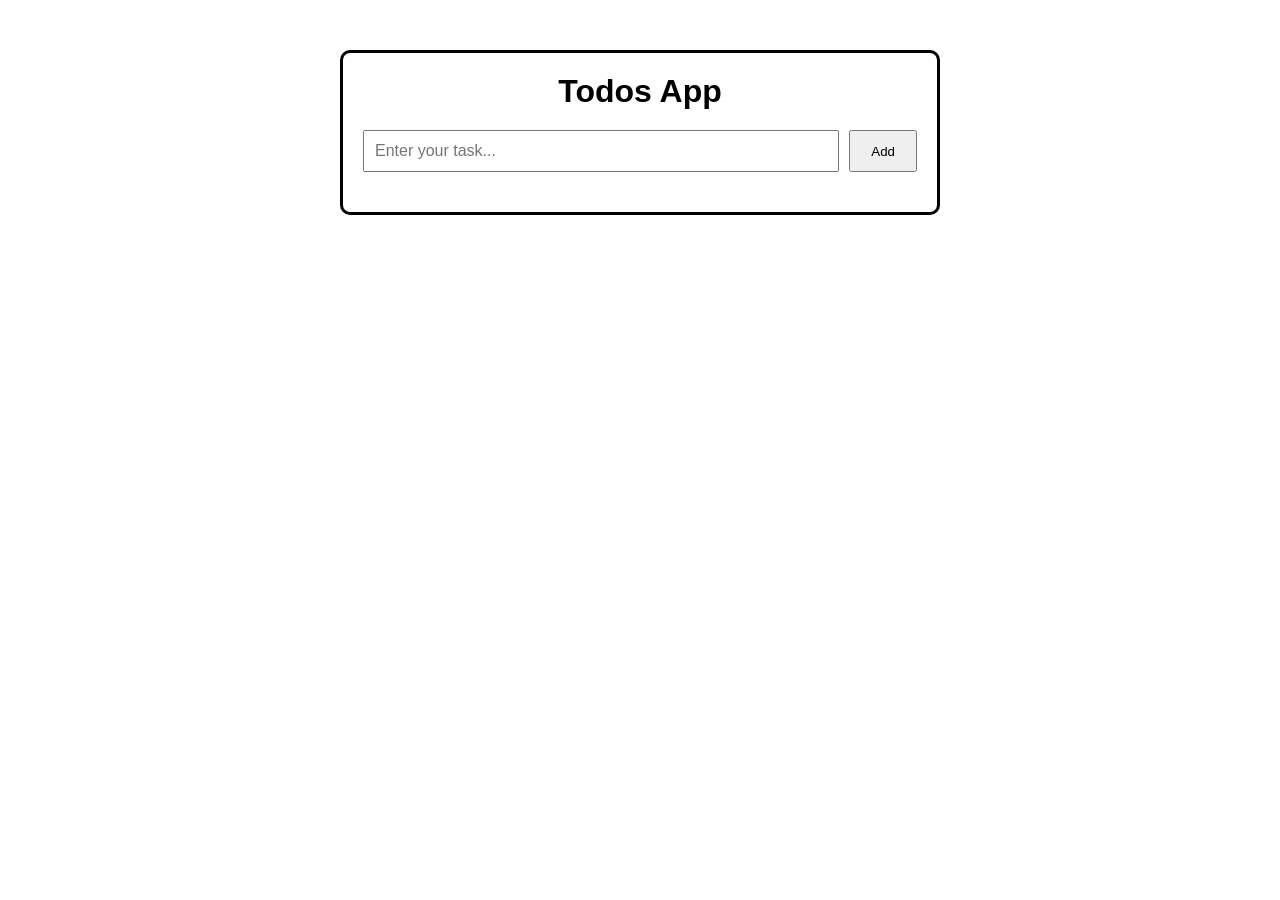
<file: ToDo/index.html>
<!DOCTYPE html>
<html lang="en">
<head>
    <meta charset="UTF-8">
    <meta name="viewport" content="width=device-width, initial-scale=1.0">
    <title>Todos App</title>
    <link rel="stylesheet" href="style.css">
</head>
<body>

    <div class="main">

        <div class="container">

            <h1>Todos App</h1>

            <div class="body">

                <input
                    type="text"
                    id="taskInput"
                    placeholder="Enter your task..."
                >

                <button id="addBtn">Add</button>

            </div>

            <ul id="taskList">

            </ul>

        </div>

    </div>

    <script src="script.js"></script>

</body>
</html>
</file>
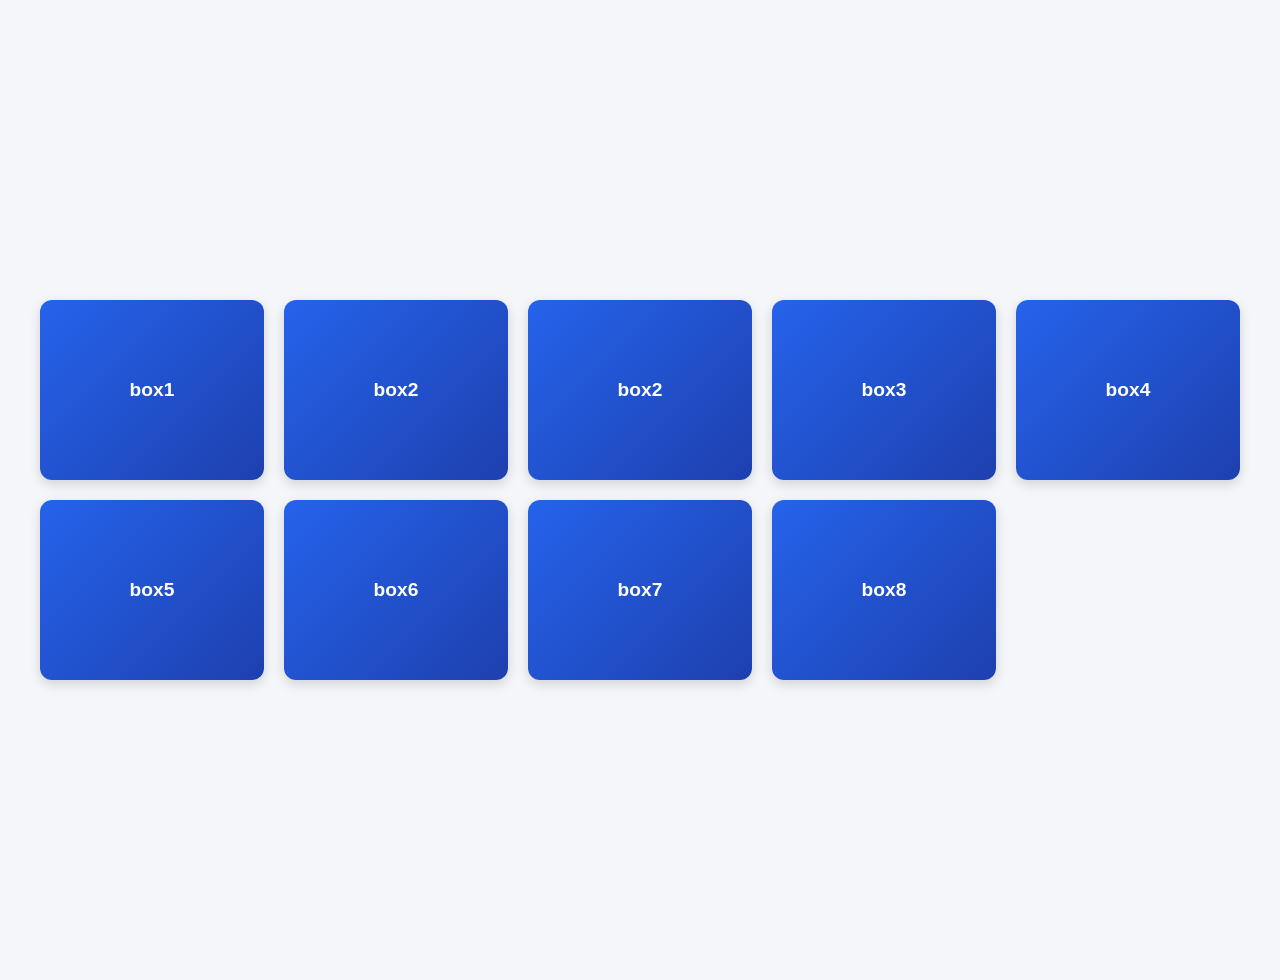
<file: day1.html>
<!DOCTYPE html>
<html lang="en">
<head>
    <meta charset="UTF-8">
    <meta name="viewport" content="width=device-width, initial-scale=1.0">
    <title>Document</title>
    <link rel="stylesheet" href="style.css">

</head>
<body>
    <div class="container">
        <div class="box">box1</div>
        <div class="box">box2</div>
        <div class="box">box2</div>
        <div class="box">box3</div>
        <div class="box">box4</div>
        <div class="box">box5</div>
        <div class="box">box6</div>
        <div class="box">box7</div>
        <div class="box">box8</div>


    </div>

</body>
</html>
</file>
<file: ToDo/style.css>
*{
    margin: 0;
    padding: 0;
    box-sizing: border-box;
    font-family: Arial, sans-serif;
}

.main{
    width: 80%;
    max-width: 600px;
    margin: 50px auto;
    border: 3px solid black;
    padding: 20px;
    border-radius: 10px;
}

.container{
    text-align: center;
}

.container h1{
    margin-bottom: 20px;
}

.body{
    display: flex;
    justify-content: center;
    gap: 10px;
}

input{
    flex: 1;
    padding: 10px;
    font-size: 16px;
}

button{
    padding: 10px 20px;
    cursor: pointer;
}

ul{
    margin-top: 20px;
    padding: 0;
}

li{
    list-style: none;
    background: #f1f1f1;
    padding: 10px;
    margin-top: 10px;
    display: flex;
    justify-content: space-between;
    align-items: center;
    border-radius: 5px;
}

.completed{
    text-decoration: line-through;
    color: gray;
}
</file>
<file: style.css>
body {
  margin: 0;
  font-family: Arial, sans-serif;
  background: #f4f6f9;
}

.container {
  min-height: 100vh;

  display: grid;

  /* Responsive grid */
  grid-template-columns: repeat(auto-fit, minmax(220px, 1fr));

  gap: 20px;

  padding: 40px;

  align-content: center;
  justify-content: center;
}

.box {
  height: 180px;

  background: linear-gradient(135deg, #2563eb, #1e40af);

  border-radius: 12px;

  display: flex;
  justify-content: center;
  align-items: center;

  color: white;
  font-size: 1.2rem;
  font-weight: bold;

  box-shadow: 0 4px 12px rgba(0, 0, 0, 0.15);

  transition: transform 0.3s ease,
              box-shadow 0.3s ease;
}

/* Hover effect */
.box:hover {
  transform: translateY(-8px) scale(1.03);

  box-shadow: 0 10px 24px rgba(0, 0, 0, 0.25);
}
</file>
